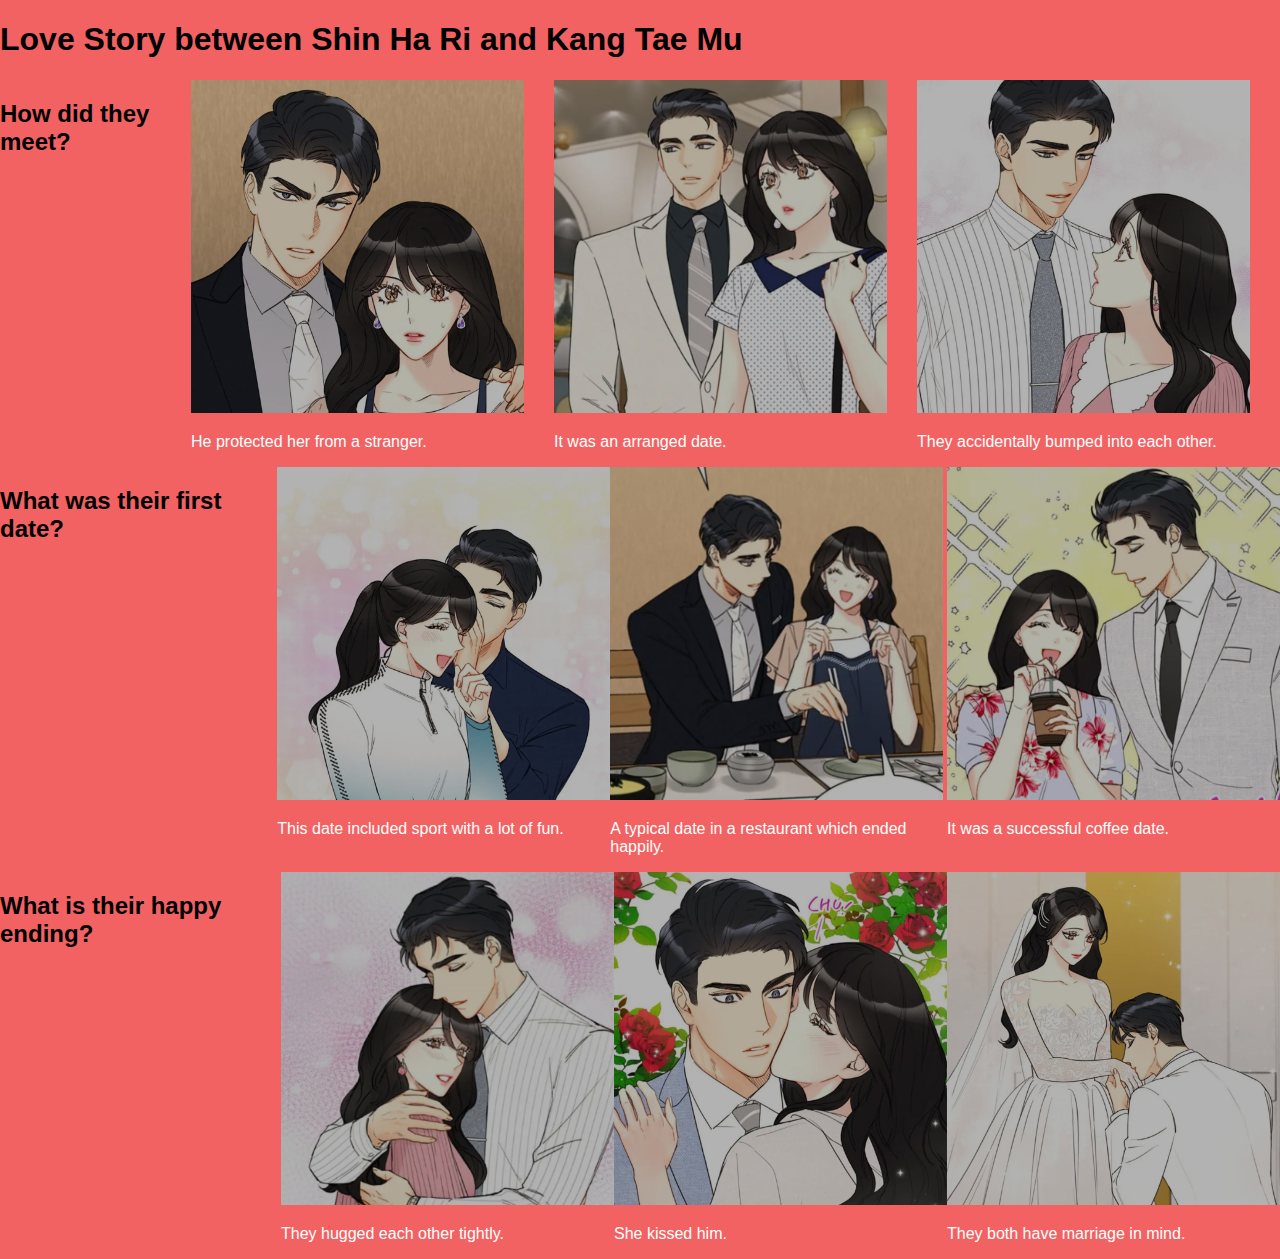
<file: L04/index.html>
<!DOCTYPE html>
<html lang="en">
<head>
    <meta charset="UTF-8">
    <meta name="viewport" content="width=device-width, initial-scale=1.0">
    <script defer src="https://gabriel-rausch.github.io/EIA1-Voyager-SDK/web-app/demos/03-content-machine/content_machine.js"></script>
    <link rel="stylesheet" href="style.css">
    <title>Love Story</title>
</head>
<body>
    
    <h1>Love Story between Shin Ha Ri and Kang Tae Mu</h1>



    <div class="image-container">

    <h2>How did they meet?</h2>

    <div id="intro1"><img src="images/image_1.jpg" width="333" height="333"> 
    <p>He protected her from a stranger.</p>
    </div>
    <div id="intro2"><img src="images/image_2.jpg" width="333" height="333">
    <p>It was an arranged date.</p>
    </div>
    <div id="intro3"><img src="images/image_3.jpg" width="333" height="333">
    <p>They accidentally bumped into each other.</p>
    </div>
 
    </div>



    <div class="image_2-container">

    <h2>What was their first date?</h2>

    <div id="middle1"><img src="images/image_4.jpg" width="333" height="333">
    <p>This date included sport with a lot of fun.</p>
    </div>
    <div id="middle2"><img src="images/image_5.jpg" width="333" height="333">
    <p>A typical date in a restaurant which ended happily.</p>
    </div>
    <div id="middle3"><img src="images/image_6.jpg" width="333" height="333">
    <p>It was a successful coffee date.</p>
    </div>

    </div>



    <div class="image_3-container">

    <h2>What is their happy ending?</h2>
 
    <div id="outro1"><img src="images/image_7.jpg" width="333" height="333">
    <p>They hugged each other tightly.</p>
    </div>
    <div id="outro2"><img src="images/image_8.jpg" width="333" height="333">
    <p>She kissed him.</p>
    </div>
    <div id="outro3"><img src="images/image_9.jpg" width="333" height="333">
    <p>They both have marriage in mind.</p>
    </div>

    </div>



</body>
</html>
</file>
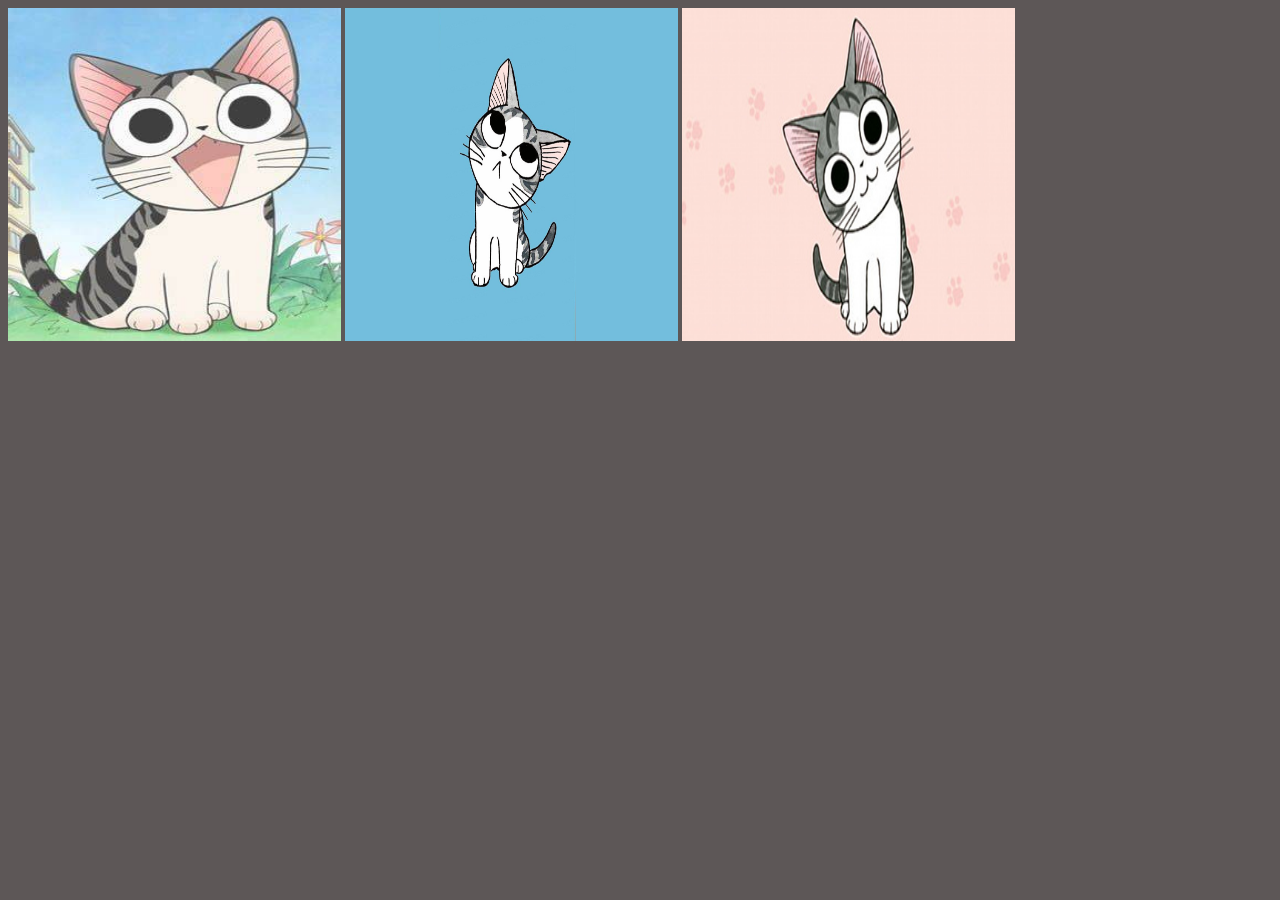
<file: L05/index.html>
<!DOCTYPE html>
<html lang="en">
<head>
    <meta charset="UTF-8">
    <meta name="viewport" content="width=device-width, initial-scale=1.0">
    <title>Cats</title>
    <link rel="stylesheet" href="style.css">
</head>
<body> 

    <img src="images/cat_1.jpg" width="333" height="333"> 
    <img src="images/cat_2.jpg" width="333" height="333">
    <img src="images/cat_3.jpg" width="333" height="333">     

</body>
</html>
</file>
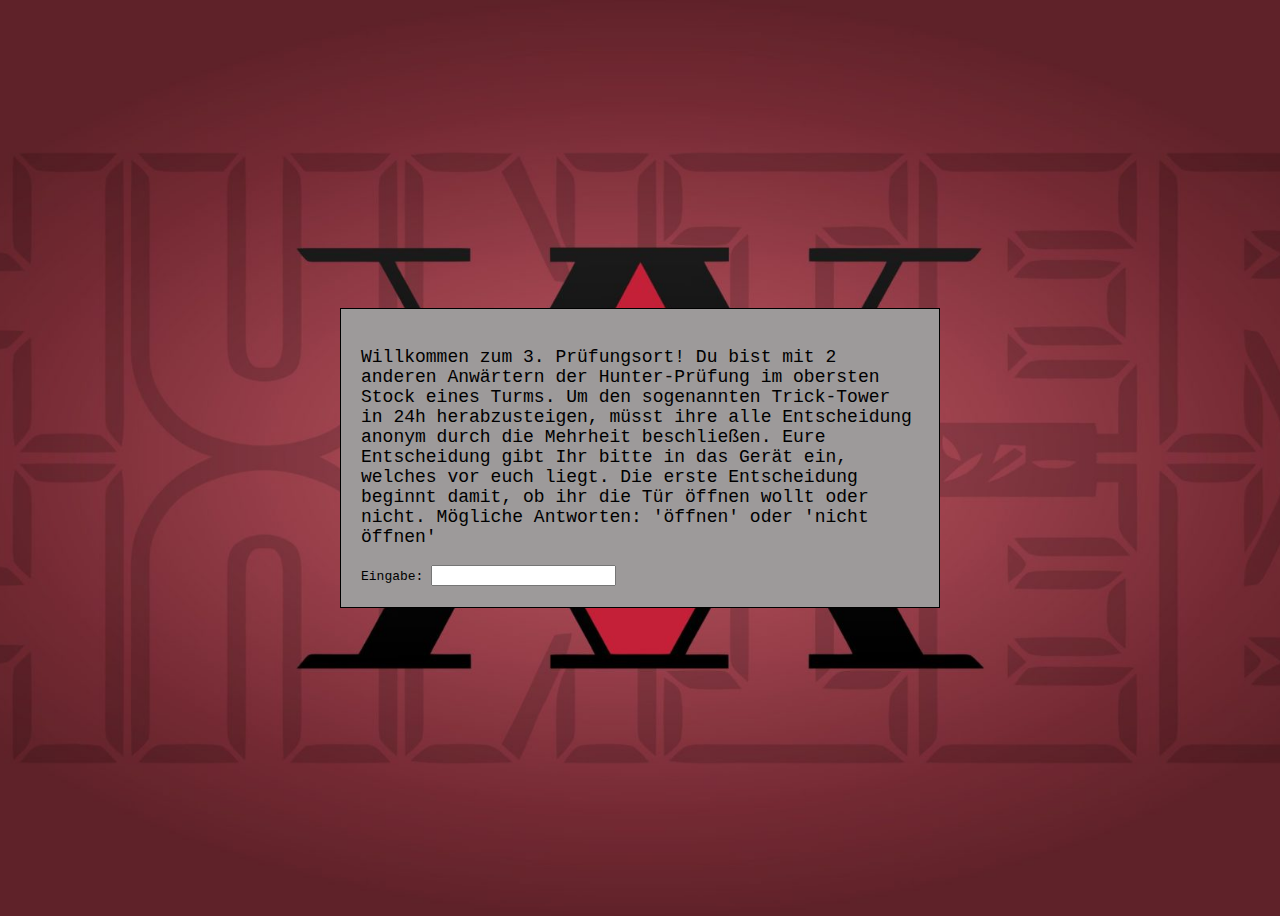
<file: L08/index.html>
<!DOCTYPE html>
<html lang="en">
<head>
    <meta charset="UTF-8">
    <meta name="viewport" content="width=device-width, initial-scale=1.0">
    <script defer src="./script.js"></script>
    <link rel="stylesheet" href="style.css">
    <title>3. Hunter-Prüfung</title>
</head>
<body>


    <div class="box">
    <p id ="output">Willkommen zum 3. Prüfungsort!
        Du bist mit 2 anderen Anwärtern der Hunter-Prüfung im obersten Stock eines Turms. Um den sogenannten Trick-Tower in 24h herabzusteigen, müsst ihre alle Entscheidung anonym durch die Mehrheit beschließen. Eure Entscheidung gibt Ihr bitte in das Gerät ein, welches vor euch liegt. Die erste Entscheidung beginnt damit, ob ihr die Tür öffnen wollt oder nicht. Mögliche Antworten: 'öffnen' oder 'nicht öffnen'
    </p>
    
    <div class="inputForm__group">
        <label for="name" class="inputForm__label">Eingabe: </label>
        <input type="input" class="inputForm__field">
    </div>


    </div>

</body>
</html>
</file>
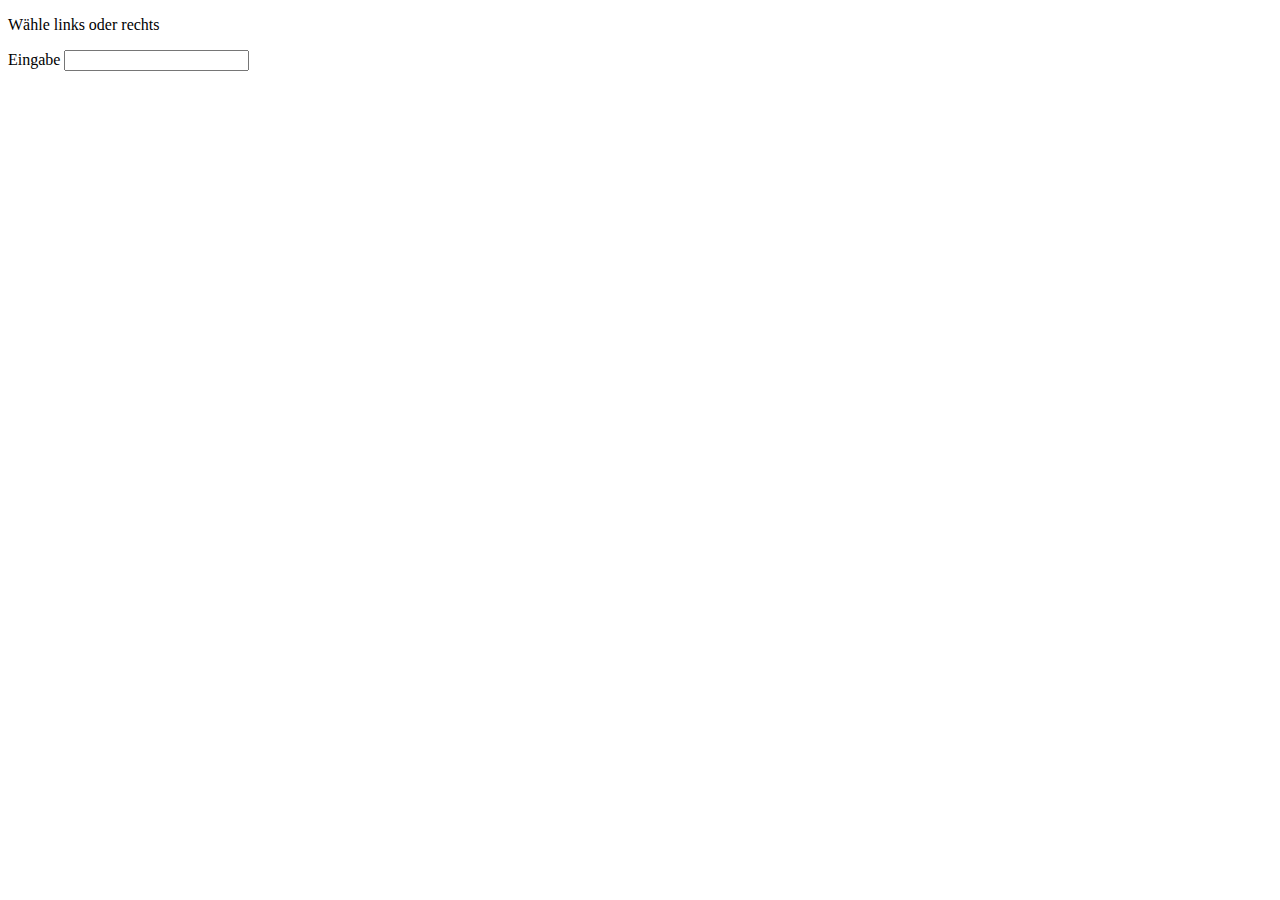
<file: tut/index.html>
<!DOCTYPE html>
<html lang="en">
<head>
    <meta charset="UTF-8">
    <meta name="viewport" content="width=device-width, initial-scale=1.0">
    <script defer src="./script.js"></script>
    <title>Document</title>
</head>
<body>
    <p id ="output">Wähle links oder rechts</p>
    <div class="inputForm__group">
        <label for="name" class="inputForm__label">Eingabe</label>
        <input type="input" class="inputForm__field">
    </div>

</body>
</html>
</file>
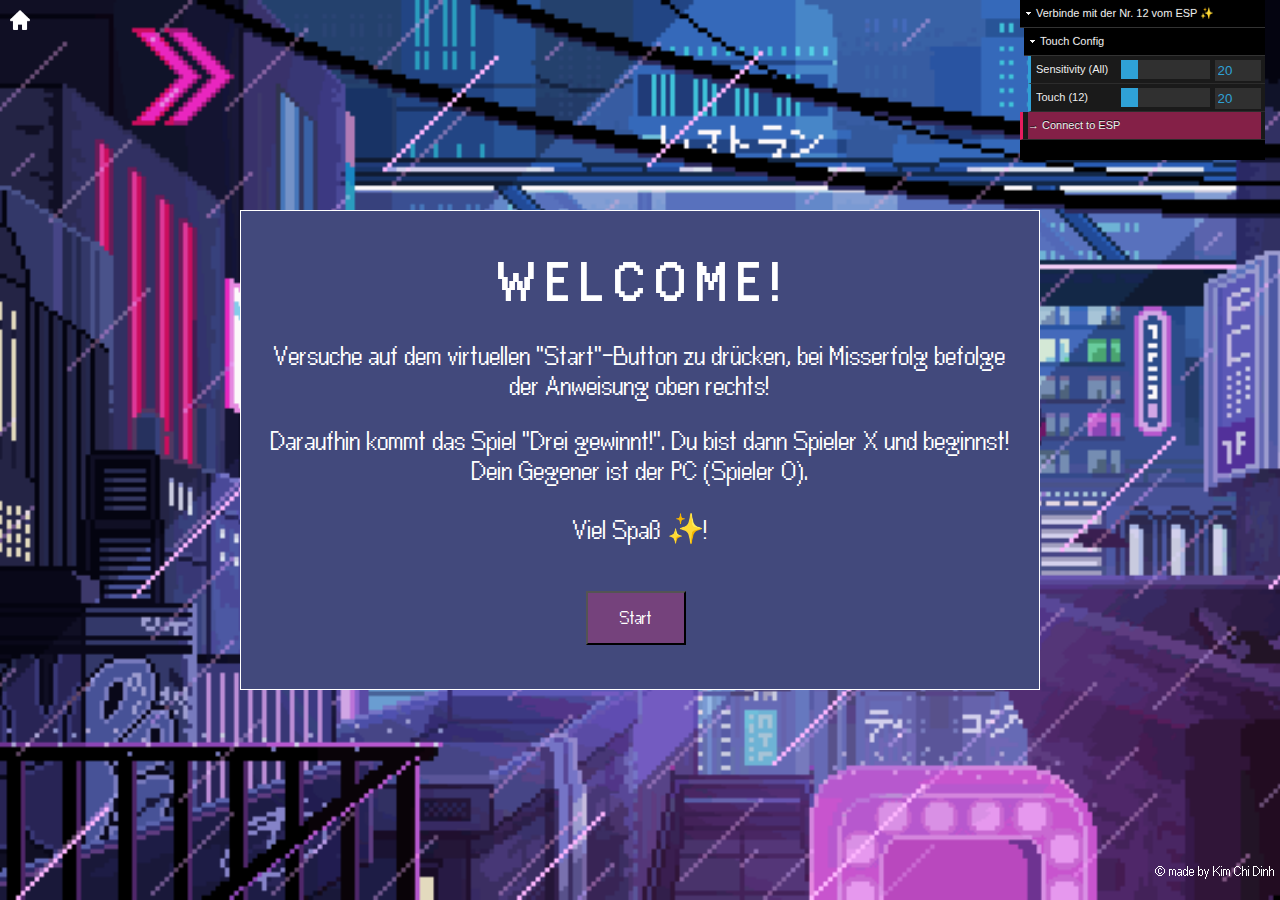
<file: Endabgabe/2. Umsetzung/index.html>
<!DOCTYPE html>
<html lang="en">

<head>
    <meta charset="UTF-8">
    <meta name="viewport" content="width=device-width, initial-scale=1.0">
    <script defer src="scripts/dat.gui.min.js"></script>  
    <script defer src="scripts/eia1_voyager_sdk.js"></script>
    <script defer src="scripts/script.js"></script>
    <link rel="stylesheet" href="styles/style.css">

<title>Home</title>

</head>

<body>
    <nav>
        <a class="icon" href="index.html">
            <img src="styles/images/image_1.png">
        </a>
    </nav>

    <main>
        <div class="container" id="container">
            <div>
                <h1 class="header_text" id="header_text"> W E L C O M E !</h1>

                <p class="text" id="text">Versuche auf dem virtuellen "Start"-Button zu drücken, bei Misserfolg befolge
                    der
                    Anweisung oben rechts!</p>

                <p class="text" id="text">Daraufhin kommt das Spiel "Drei gewinnt!". Du bist dann Spieler X und
                    beginnst!
                    Dein Gegener ist der PC (Spieler O).</p>
                    
                <p class="text" id="text">Viel Spaß ✨!</p>
            </div>

            <div>
                <button class="button" id="button" onmouseover="moveButton()">Start</button>
            </div>
        </div>
    </main>

    <footer>
        <p>&copy; made by Kim Chi Dinh</p>
    </footer>

</body>

</html>
</file>
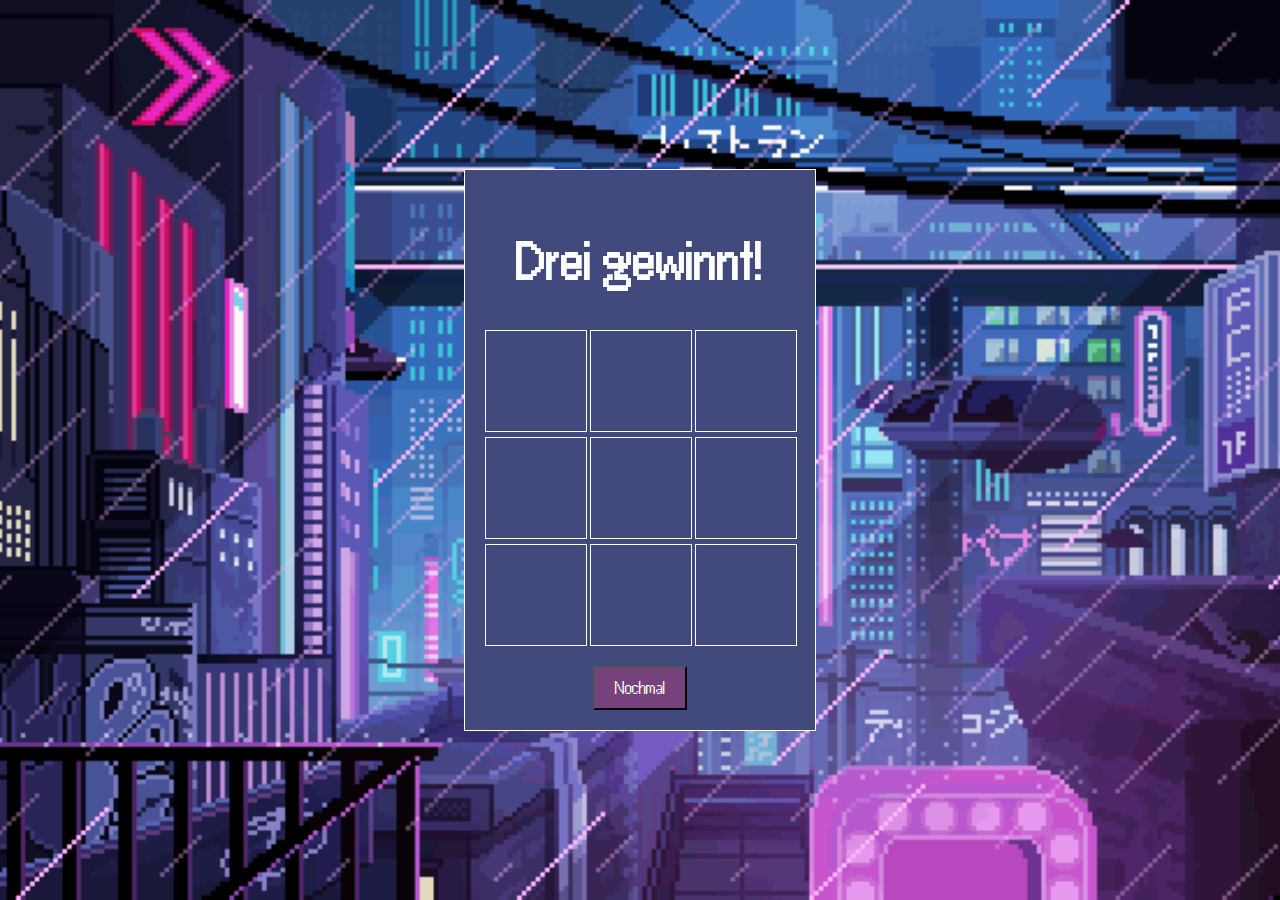
<file: 1/start.html>
<!DOCTYPE html>
<html lang="en">
<head>
  <meta charset="UTF-8">
  <meta name="viewport" content="width=device-width, initial-scale=1.0">
  <link rel="stylesheet" href="start_style.css">
  <script src="start_script.js"></script>
  <title>Game</title>
</head>
<body>
  <div class="container">

    <h1 class="header_text">Drei gewinnt!</h1>

    <div id="brett" class="brett">
      <div class="zelle" data-index="0"></div>
      <div class="zelle" data-index="1"></div>
      <div class="zelle" data-index="2"></div>
      <div class="zelle" data-index="3"></div>
      <div class="zelle" data-index="4"></div>
      <div class="zelle" data-index="5"></div>
      <div class="zelle" data-index="6"></div>
      <div class="zelle" data-index="7"></div>
      <div class="zelle" data-index="8"></div>
    </div>

    <p id="status" class="status"></p>

    <button id="neustartButton" class="neustartButton">Nochmal</button>

  </div>

</body>
</html>
</file>
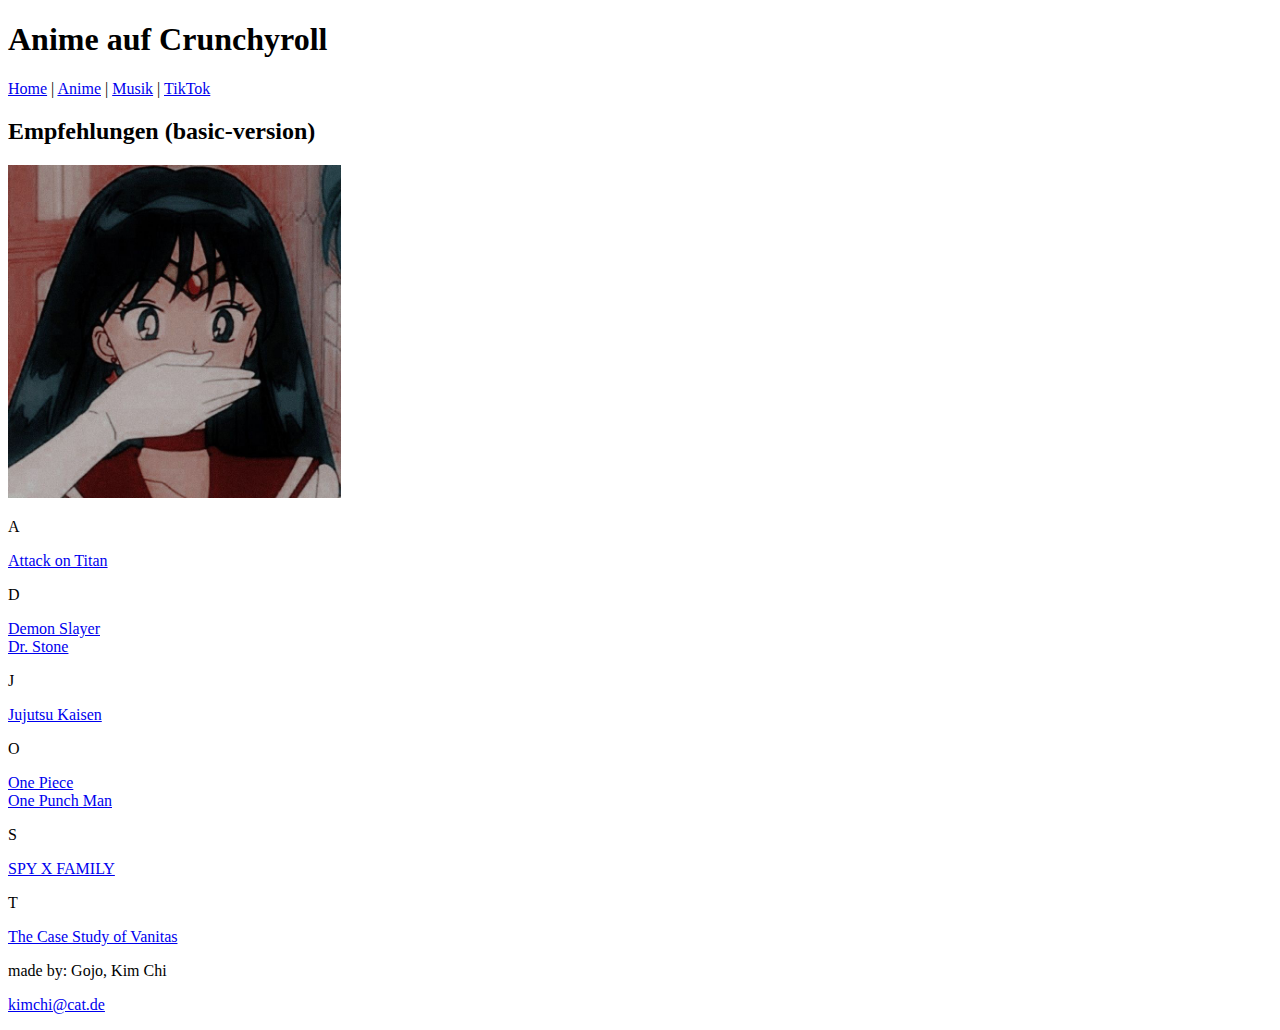
<file: L01, Aufgabe1/anime.html>
<!DOCTYPE html>
<html lang="en">
<head>
    <meta charset="UTF-8">
    <meta name="viewport" content="width=device-width, initial-scale=1.0">
    <title>Anime</title>
</head>
<body>
    </main>
    <h1>Anime auf Crunchyroll</h1>
    <nav>
        <a href="index.html">Home</a> |
        <a href="anime.html">Anime</a> |
        <a href="music.html">Musik</a> |
        <a href="https://www.tiktok.com/@empress_boa_hancock"">TikTok</a>
    </nav>

    <h2>Empfehlungen (basic-version)</h2> 
    <img src="images/image_3.jpg" width="333" height="333">

    <p>A</p>
    <nav>
        <a href="https://www.crunchyroll.com/de/series/GR751KNZY/attack-on-titan">Attack on Titan</a>
    </nav>

    <p>D</p>
    <nav>
        <a href="https://www.crunchyroll.com/de/series/GY5P48XEY/demon-slayer-kimetsu-no-yaiba">Demon Slayer</a>
    </nav>
    <nav>
        <a href="https://www.crunchyroll.com/de/series/GYEXQKJG6/dr-stone">Dr. Stone</a>
    </nav>

    <p>J</p>
    <nav>
        <a href="https://www.crunchyroll.com/de/series/GRDV0019R/jujutsu-kaisen">Jujutsu Kaisen</a>
    <nav>

    <p>O</p>
    <nav>
        <a href="https://www.crunchyroll.com/de/series/GRMG8ZQZR/one-piece">One Piece</a>
    </nav>
    <nav>
        <a href="https://www.crunchyroll.com/de/series/G63K98PZ6/one-punch-man">One Punch Man</a>
    </nav>

    <p>S</p>
    <nav>
        <a href="https://www.crunchyroll.com/de/series/G4PH0WXVJ/spy-x-family">SPY X FAMILY</a>
    </nav>

    <p>T</p>
    <nav>
        <a href="https://www.crunchyroll.com/de/series/GEXH3W8DG/the-case-study-of-vanitas">The Case Study of Vanitas</a>
    </nav>

    <footer>
        <p>made by: Gojo, Kim Chi</p>
        <p><a href="mailto:kimchi@gojo.de">kimchi@cat.de</a></p>
    </footer>




</body>
</html>
</file>
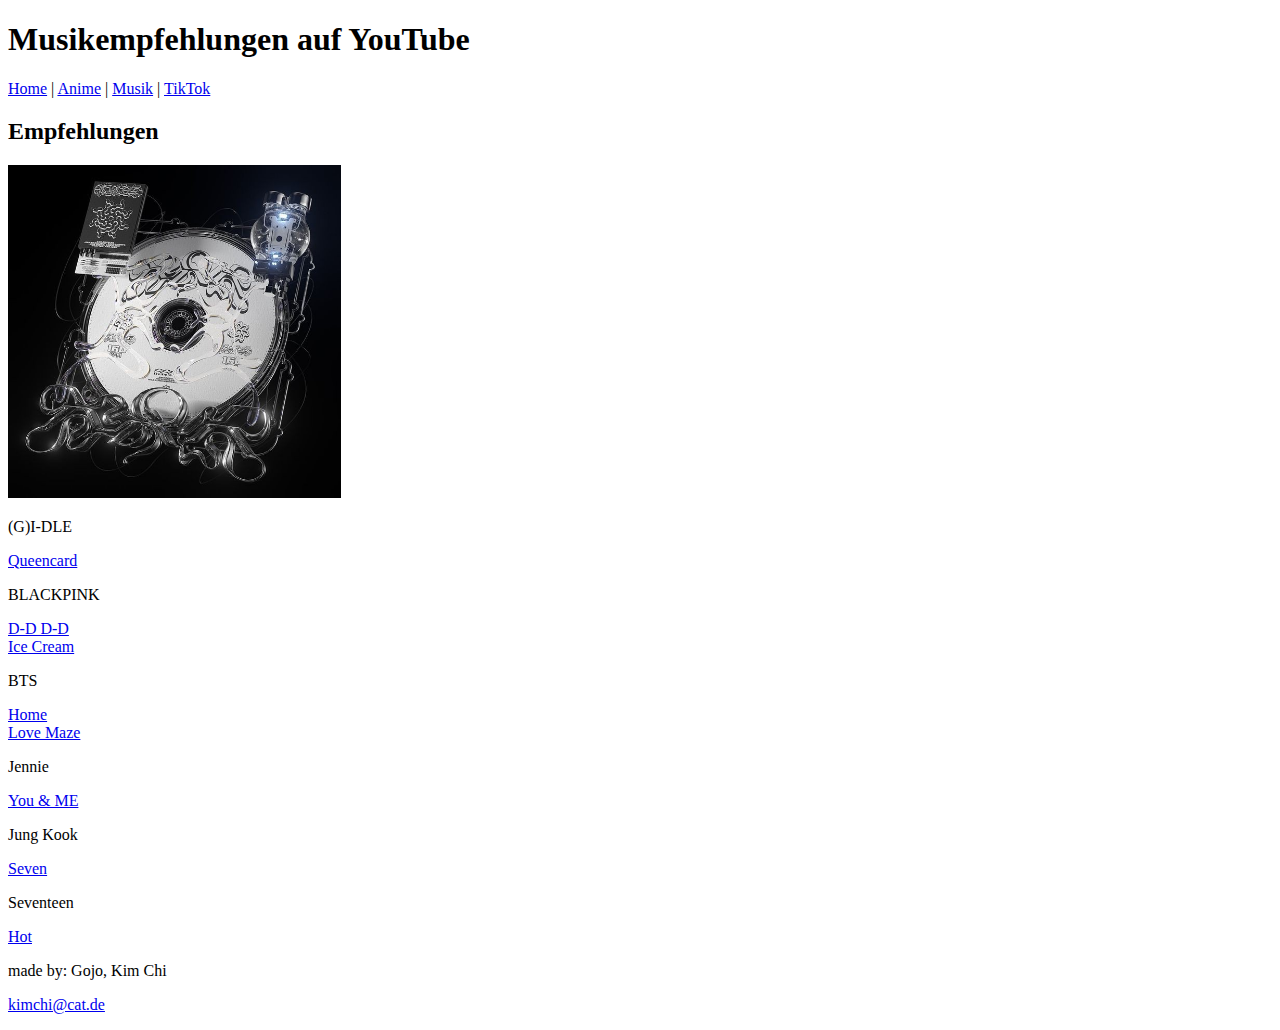
<file: L01, Aufgabe1/music.html>
<!DOCTYPE html>
<html lang="en">
<head>
    <meta charset="UTF-8">
    <meta name="viewport" content="width=device-width, initial-scale=1.0">
    <title>Musik</title>
</head>
<body>
</main>
<h1>Musikempfehlungen auf YouTube</h1>
<nav>
    <a href="index.html">Home</a> |
    <a href="anime.html">Anime</a> |
    <a href="music.html">Musik</a> |
    <a href="https://www.tiktok.com/@empress_boa_hancock"">TikTok</a>
</nav>
<h2>Empfehlungen</h2>
<img src="images/image_4.jpg" width="333" height="333">

<p>(G)I-DLE</p>
<nav>
    <a href="https://www.youtube.com/watch?v=7HDeem-JaSY">Queencard</a>
</nav>


<p>BLACKPINK</p>
    <nav>
        <a href="https://www.youtube.com/watch?v=IHNzOHi8sJs">D-D D-D</a>
    </nav>
    <nav>
        <a href="https://www.youtube.com/watch?v=vRXZj0DzXIA">Ice Cream</a>
    </nav>

<p>BTS</p>
    <nav>
        <a href="https://www.youtube.com/watch?v=ghJURdZKq3I">Home</a>
    </nav>
    <nav>
        <a href="https://www.youtube.com/watch?v=n_R0-YosZ3g">Love Maze</a>
    </nav>

<p>Jennie</p>
    <nav>
    <a href="https://www.youtube.com/watch?v=eQNHDV7lKgE">You & ME</a>
    </nav>

<p>Jung Kook</p>
    <nav>
    <a href="https://www.youtube.com/watch?v=QU9c0053UAU">Seven</a>
    </nav>

<p>Seventeen</p>
    <nav>
    <a href="https://www.youtube.com/watch?v=gRnuFC4Ualw">Hot</a>
    </nav>

    <footer>
        <p>made by: Gojo, Kim Chi</p>
        <p><a href="mailto:kimchi@gojo.de">kimchi@cat.de</a></p>
    </footer>

</body>
</html>
</file>
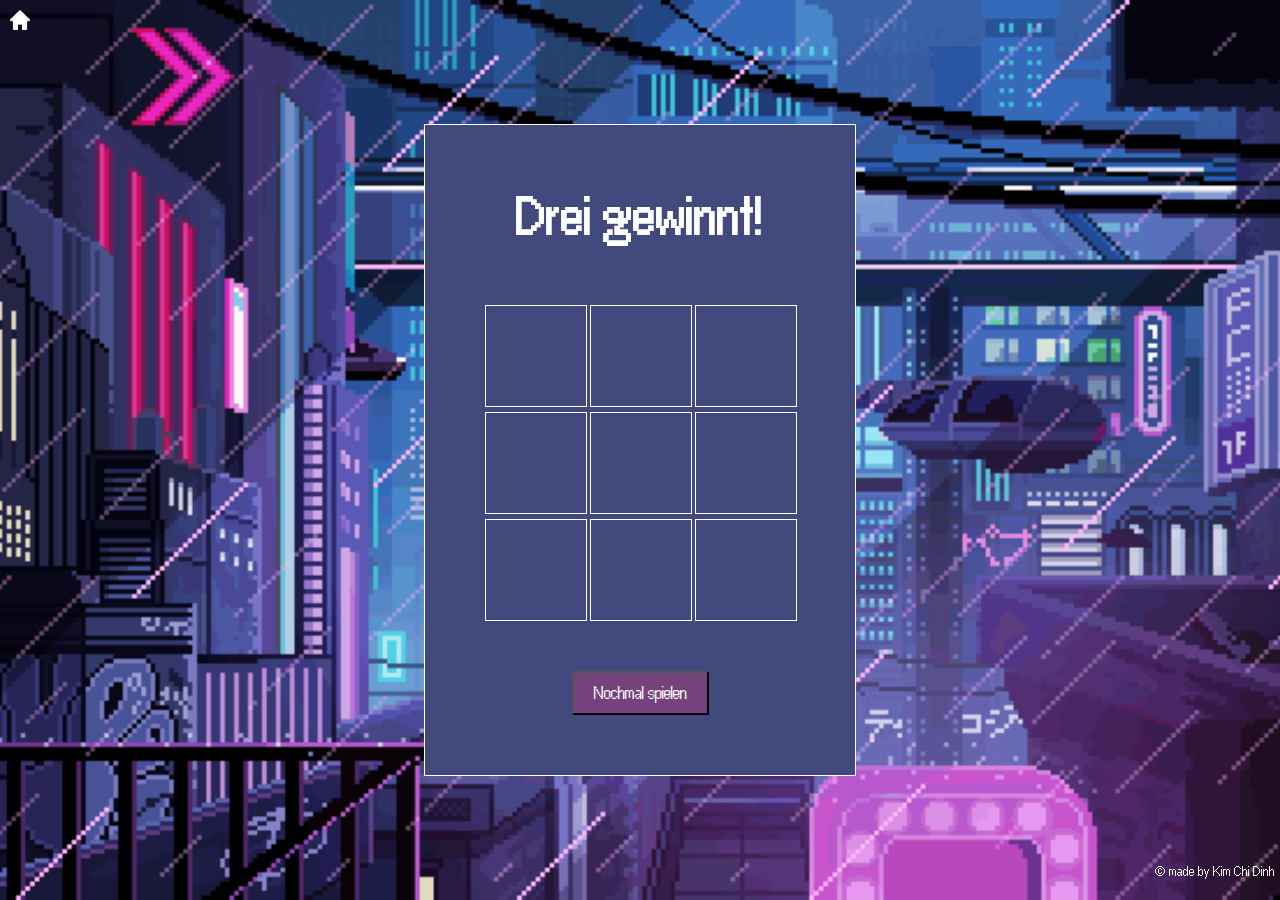
<file: Endabgabe/2. Umsetzung/start.html>
<!DOCTYPE html>
<html lang="en">

<head>
    <meta charset="UTF-8">
    <meta name="viewport" content="width=device-width, initial-scale=1.0">
    <link rel="stylesheet" href="styles/start_style.css">
    <script src="scripts/start_script.js"></script>

<title>Start</title>
</head>

<body>
    <nav>
        <a class="icon" href="index.html">
            <img src="styles/images/image_1.png">
        </a>
    </nav>

    <main>
        <div class="container">
            <h1 class="header_text">Drei gewinnt!</h1>

            <p class="status" id="status"></p>

            <div class="brett" id="brett">
                <div class="zelle" data-index="0"></div>
                <div class="zelle" data-index="1"></div>
                <div class="zelle" data-index="2"></div>
                <div class="zelle" data-index="3"></div>
                <div class="zelle" data-index="4"></div>
                <div class="zelle" data-index="5"></div>
                <div class="zelle" data-index="6"></div>
                <div class="zelle" data-index="7"></div>
                <div class="zelle" data-index="8"></div>
            </div>

            <button class="neustartButton" id="neustartButton">Nochmal spielen</button>
        </div>
    </main>

    <footer>
        <p>&copy; made by Kim Chi Dinh</p>
    </footer>

</body>

</html>
</file>
<file: L04/style.css>
html {
     background-color: rgb(242, 98, 98);
}

h1 {color: black;}

p { 
    color: rgb(255, 255, 255);}

body {
    margin: 0;
    font-family: Arial, sans-serif;
}

.container {
    display: flex;
    height: 100vh;
}

.container img {
    flex: 1;
    object-fit: cover;
    width: 33.33%;
}


.image-container {
        display: flex;
    }
    
    .image-container img {
        margin-right: 30px;
 }


.image_2-container{
    display: flex;

}

.image-container img {
    margin-right: 30px;
}


.image_3-container{
    display: flex;

}

.image-container img {
    margin-right: 30px;
}
</file>
<file: L05/style.css>
body {
    background-color: rgb(93, 87, 87)
}



@media only screen and (min-width: 600px) and (max-width: 930px) {

    .cat_1 {

        position: absolute;
    }
    
    .cat_2 {

        position: absolute;
    }
    
    .cat_3 {
        position: absolute;
    }
    


}
</file>
<file: L08/style.css>
body {
    background-image: url(images/image_1.jpg);
    background-size: cover;
    background-position: center;
    background-repeat: no-repeat
}

body {
    display: flex;
    align-items: center;
    justify-content: center;
    height: 100vh;
    margin: 10;
    font-family: monospace
  }

  .box {
    width: 600px;
    height: 300px;
    background-color: #9d9a9a;
    border: 1px solid #000000;
    padding: 20px;
    box-sizing: border-box;
  }


  .box p {
    color: #000000;
    font-size: 18px;
    margin: 10;
    font-family: monospace

  }
</file>
<file: Endabgabe/2. Umsetzung/styles/style.css>
body {
    display: flex;
    align-items: center;
    justify-content: center;
    height: 100vh;
    margin: 0;
    background-image: url(gifs/gif_1.gif);
    background-size: cover;
    background-position: center;
    overflow: hidden;
    align-items: center;
}

@font-face {
    font-family: 'font';
    src: url('fonts/font.ttf') format('truetype');

}

nav {
    position: fixed;
    top: 0;
    left: 0;
}

.icon {
    display: flex;
    align-items: center;
    justify-content: flex-end;
    text-decoration: none;
    margin-left: 5px;
    margin-top: 5px;
}

.icon img {
    width: 20px;
    height: 20px;
    margin-left: 5px;
    margin-top: 5px;
}

#button {
    display: flex;
    position: absolute;
    justify-content: center;
    align-items: center;
    margin-top: 20px;
    margin-left: 325px;
    transition: 0.5s;
    font-family: 'font';
    font-size: 20px;
}

.header_text {
    font-family: 'font';
    font-size: 60px;
    font-weight: bold;
    color: white;
    text-align: center;
    margin-top: 20px;
    margin-bottom: 0px;
    height: 60px;
    bottom: 20px;
}

.text {
    font-family: 'font';
    font-size: 30px;
    font-weight: lighter;
    color: white;
    text-align: center;
    margin-top: 30px;
    margin-bottom: 5px;
    height: 55px;
}

.button {
    background-color: #75427C;
    color: white;
    padding: 15px 32px;
    text-align: center;
    display: inline-block;
    font-size: 20px;
    margin: 4px 2px;
    cursor: pointer;
    transition: background-color 0.3s ease;
}


.container {
    width: 800px;
    height: 480px;
    background-color: #42497C;
    border: 1px solid #ffffff;
    padding: 20px;
    box-sizing: border-box;
  }

footer {
    color: #fff;
    padding: 5px;
    text-align: right;
    position: fixed;
    bottom: 0;
    width: 125px;
    right: 0;
    font-family: 'font';
}
</file>
<file: 1/start_style.css>
body {
    display: flex;
    align-items: center;
    justify-content: center;
    height: 100vh;
    margin: 0;
    background-image: url(gif/gif.gif);
    background-size: cover;
    background-position: center;
    overflow: hidden;
}

@font-face {
    font-family: 'font';
    src: url('fonts/font.ttf') format('truetype');

}

.header_text {
    font-family: 'font';
    font-size: 60px;
    font-weight: bold;
    color: white;
    text-align: center;
}

.container {
    text-align: center;
    padding: 20px;
    background-color: #42497C;
    border: 1px solid #ffffff;
}

button {
    padding: 10px 20px;
    background-color: #75427C;
    color: #fff;
    cursor: pointer;
}

button:hover {
    background-color: #ffffff;
}
  
.brett {
    display: grid;
    grid-template-columns: repeat(3, 100px);
    grid-gap: 5px;
    margin-top: 20px;
    font-family: 'font';
}
  
.zelle {
    width: 100px;
    height: 100px;
    border: 1px solid #ffffff;
    font-size: 30px;
    font-weight: bold;
    display: flex;
    align-items: center;
    justify-content: center;
    cursor: pointer;
    font: 'font'solid #ffffff;
    color: #ffffff;
}

.neustartButton{
    font-family: 'font';
    font-size: 20px;
}
  
.status {
    margin-top: 20px;
    font-size: 20px;
    color: #ffffff;
    font-family: 'font';
}
</file>
<file: Endabgabe/2. Umsetzung/styles/start_style.css>
body {
    display: flex;
    align-items: center;
    justify-content: center;
    height: 100vh;
    margin: 0;
    background-image: url(gifs/gif_1.gif);
    background-size: cover;
    background-position: center;
    overflow: hidden;
}

@font-face {
    font-family: 'font';
    src: url('fonts/font.ttf') format('truetype');

}

nav {
    position: fixed;
    top: 0;
    left: 0;
}

.icon {
    display: flex;
    align-items: center;
    justify-content: flex-end;
    text-decoration: none;
    margin-left: 5px;
    margin-top: 5px;
}

.icon img {
    width: 20px;
    height: 20px;
    margin-left: 5px;
    margin-top: 5px;
}

.header_text {
    font-family: 'font';
    font-size: 60px;
    font-weight: bold;
    color: white;
    text-align: center;
    margin-top: 0px;
    margin-bottom: 0px;
    height: 100px;
}

.container {
    text-align: center;
    padding: 60px;
    background-color: #42497C;
    border: 1px solid #ffffff;
}

button {
    padding: 10px 20px;
    background-color: #75427C;
    color: #fff;
    cursor: pointer;
}
  
.brett {
    display: grid;
    grid-template-columns: repeat(3, 100px);
    grid-gap: 5px;
    margin-top: 20px;
    font-family: 'font';
}
  
.zelle {
    width: 100px;
    height: 100px;
    border: 1px solid #ffffff;
    font-size: 30px;
    font-weight: bold;
    display: flex;
    align-items: center;
    justify-content: center;
    cursor: pointer;
    font: 'font'solid #ffffff;
    color: #ffffff;
}

.neustartButton{
    font-family: 'font';
    font-size: 20px;
    margin-top: 50px;
}
  
.status {
    margin-top: 20px;
    font-size: 20px;
    color: #ffffff;
    font-family: 'font';
}

footer {
    color: #fff;
    padding: 5px;
    text-align: right;
    position: fixed;
    bottom: 0;
    width: 125px;
    right: 0;
    font-family: 'font';
}
</file>
